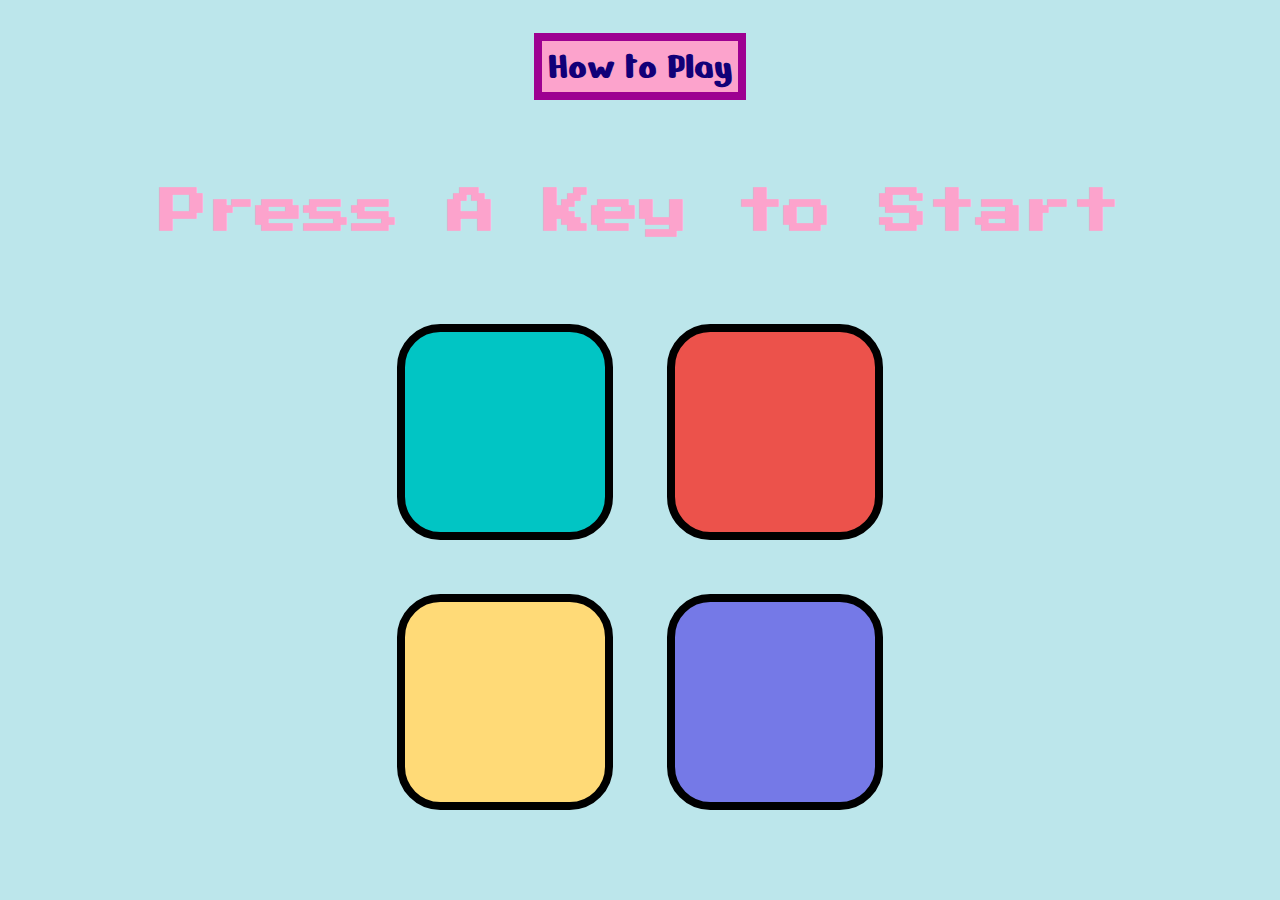
<file: index.html>
<!DOCTYPE html>
<html lang="en" dir="ltr">

<head>
  <meta charset="utf-8">
  <title>Simon</title>
  <link rel="stylesheet" href="https://cdn.jsdelivr.net/npm/bootstrap@4.5.3/dist/css/bootstrap.min.css" integrity="sha384-TX8t27EcRE3e/ihU7zmQxVncDAy5uIKz4rEkgIXeMed4M0jlfIDPvg6uqKI2xXr2" crossorigin="anonymous">
  <link rel="stylesheet" href="styles.css">
  <link href="https://fonts.googleapis.com/css?family=Press+Start+2P" rel="stylesheet">
  <link href="https://fonts.googleapis.com/css2?family=Nerko+One&display=swap" rel="stylesheet">
</head>

<body>
  <a href="instruction.html"><button class="instruction">How to Play</button></a>
  <h1 id="level-title">Press A Key to Start</h1>
  <div class="container">
    <div class="row">

      <div type="button" id="green" class="btn green">

      </div>

      <div type="button" id="red" class="btn red">

      </div>
    </div>

    <div class="row">

      <div type="button" id="yellow" class="btn yellow">

      </div>
      <div type="button" id="blue" class="btn blue">

      </div>

    </div>

  </div>

  <script src="https://ajax.googleapis.com/ajax/libs/jquery/3.5.1/jquery.min.js"></script>
  <script src="game.js"charset="utf-8"></script>
</body>

</html>
</file>
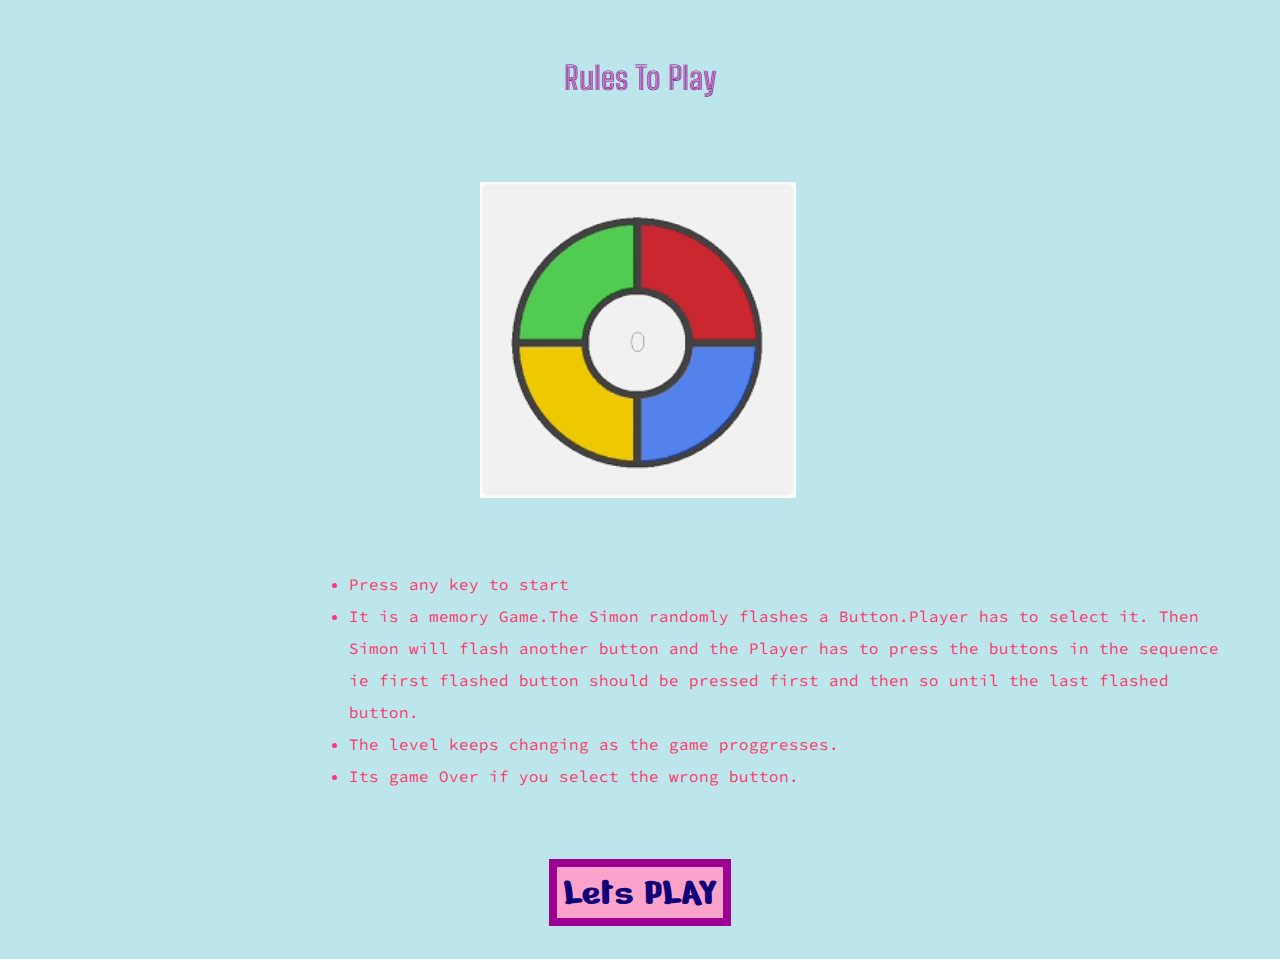
<file: instruction.html>
<!DOCTYPE html>
<html lang="en" dir="ltr">

<head>
  <meta charset="utf-8">
  <title>HOW TO PLAY</title>
  <link rel="stylesheet" href="https://cdn.jsdelivr.net/npm/bootstrap@4.5.3/dist/css/bootstrap.min.css" integrity="sha384-TX8t27EcRE3e/ihU7zmQxVncDAy5uIKz4rEkgIXeMed4M0jlfIDPvg6uqKI2xXr2" crossorigin="anonymous">
  <link rel="stylesheet" href="styles.css">
  <link rel="preconnect" href="https://fonts.gstatic.com">
  <link href="https://fonts.googleapis.com/css2?family=Big+Shoulders+Inline+Text:wght@900&family=Nerko+One&family=Source+Code+Pro&display=swap" rel="stylesheet">
</head>

<body>
  
  <h1 class="heading">Rules To Play</h1>

  <img class="img" src="images/simon.png" alt="Simon-img">


  <ul class="points">
    <li>
      Press any key to start
    </li>
    <li>
      It is a memory Game.The Simon randomly flashes a Button.Player has to select it.
      Then Simon will flash another button and the Player has to press the buttons in the sequence
      ie first flashed button should be pressed first and then so until the last flashed button.
    </li>
    <li>
      The level keeps changing as the game proggresses.
    </li>
    <li>
      Its game Over if you select the wrong button.
    </li>
  </ul>
  <a href="index.html"><button class="instruction">Lets PLAY</button></a>


</body>

</html>
</file>
<file: styles.css>
body {
  text-align: center;
  background-color: #bce6eb;
}

#level-title {
  font-family: 'Press Start 2P', cursive;
  font-size: 3rem;
  margin:  5%;
  color: #fca3cc;
}

.container {

  width: 50%;
  margin: auto;

}

.btn {
  margin: 25px;
  display: inline-block;
  height: 200px;
  width: 200px;
  border: 8px solid black;
  border-radius: 20%;
}

.game-over {
  background-color: red;
  opacity: 0.8;
}

.red {
  background-color: #ec524b;
}

.green {
  background-color: #01c5c4;
}

.blue {
  background-color: #7579e7;
}

.yellow {
  background-color: #ffda77;
}

.pressed {
  box-shadow: 0 0 20px white;
  background-color: grey;
}

.instruction{
  margin:25px;
  border: 8px solid #9d0191;
  font-family: 'Nerko One', cursive;
  font-size:2.5rem;
  color:#120078;
  background-color:#fca3cc;
}
.instruction:hover{
  opacity: 0.7;
}
.heading{
  font-family: 'Big Shoulders Inline Text', cursive;
  color:#9d0191;
  padding:3%;
}
.img{

  margin:2%;
  height:25%;
  width:25%;
  margin-right:30px;

}
.points{
  font-family: 'Source Code Pro', monospace;
  text-align:left;
  line-height:1.5;
  font-size:1rem;
  padding:2%;
  line-height:2;
  width:70%;
  margin-left:25%;
  color:#fd3a69;

}
</file>
